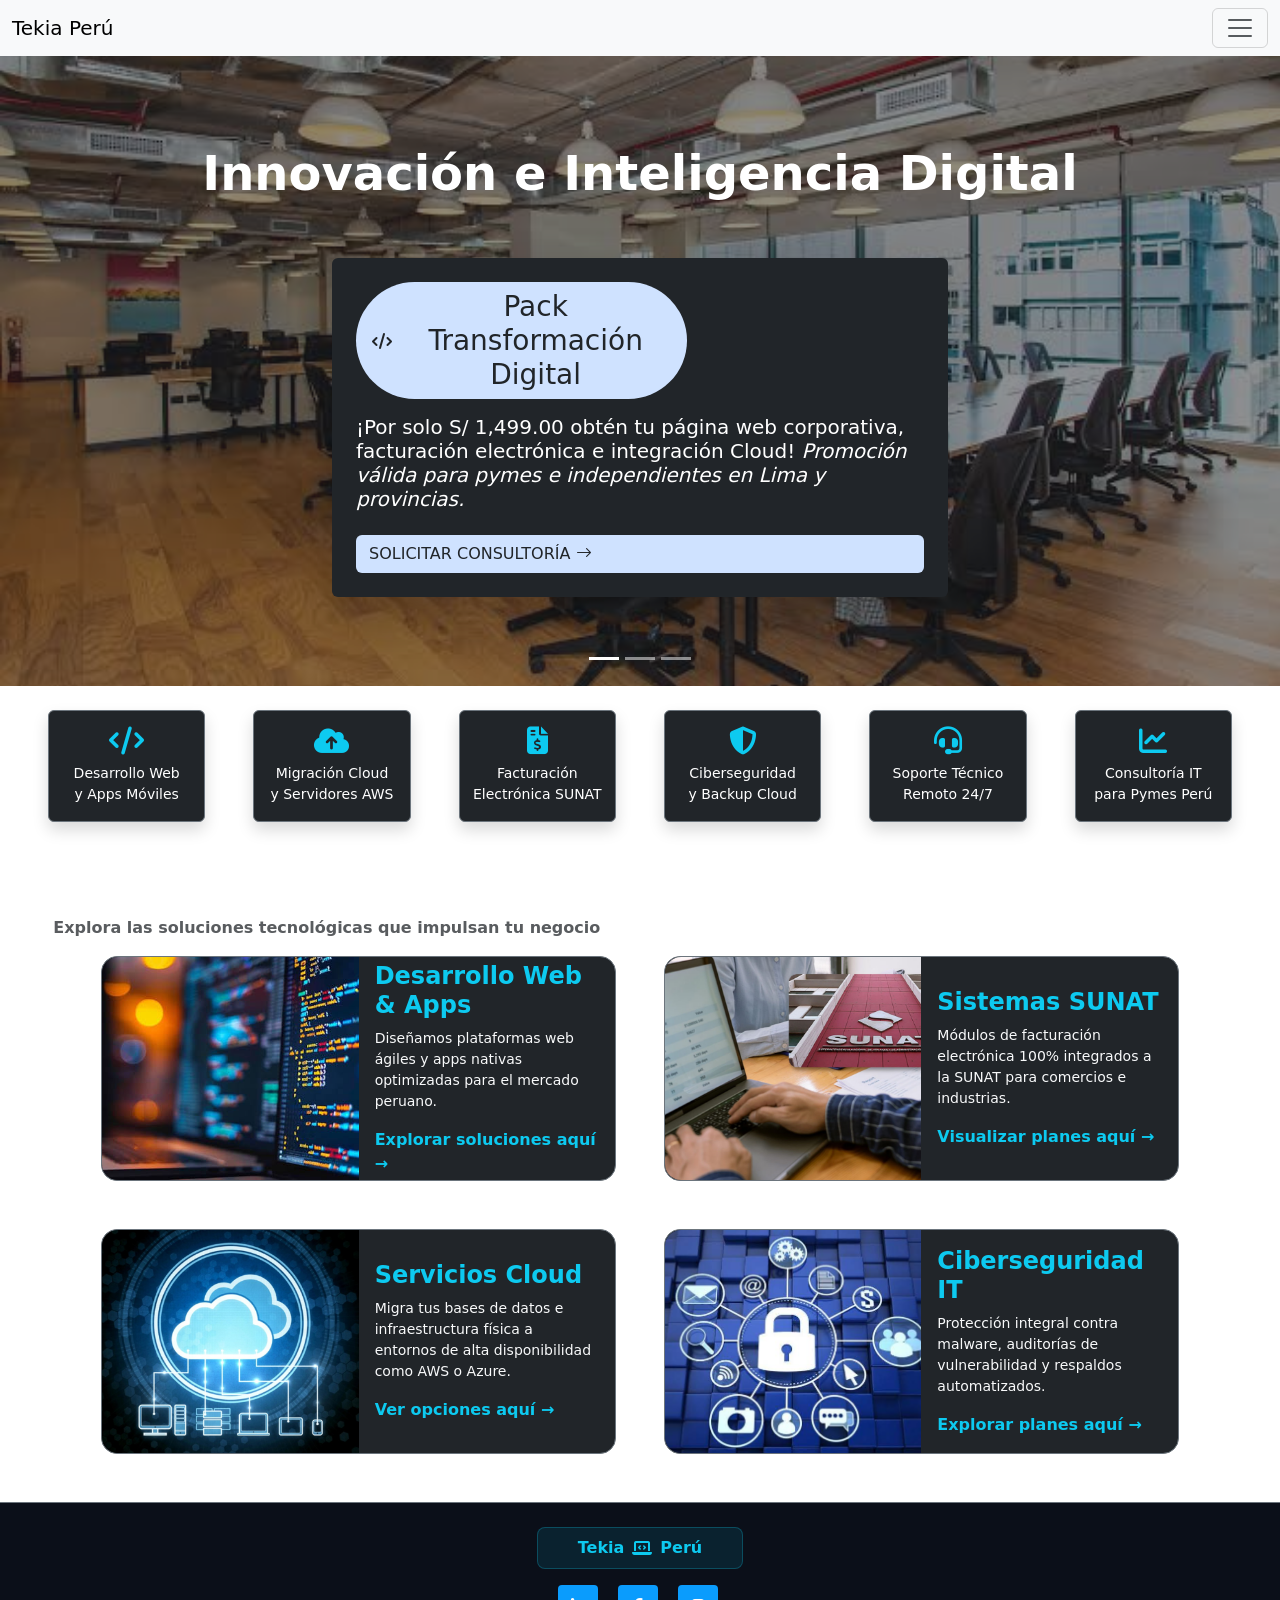
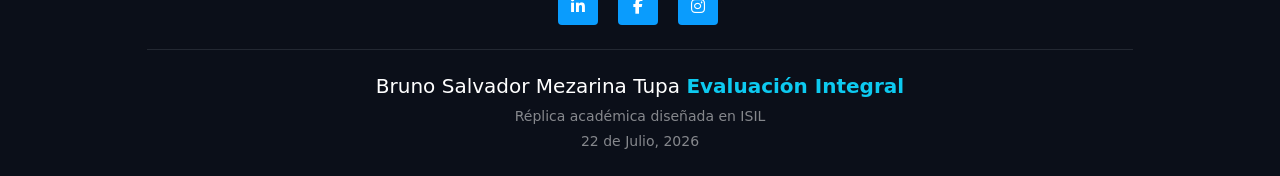
<file: index.html>
<!DOCTYPE html>
<html lang="en">

<head>
    <meta charset="UTF-8">
    <meta name="viewport" content="width=device-width, initial-scale=1.0">
    <title>Tekia Perú | Soluciones Tecnológicas, Desarrollo Web & Facturación SUNAT</title>
    <meta name="description" content="Tekia Perú ofrece soluciones tecnológicas integrales: Desarrollo Web y Mobile a medida, Facturación Electrónica SUNAT, Infraestructura Cloud AWS/Azure y Ciberseguridad para Pymes en Lima y todo el Perú.">
    <meta name="keywords" content="Tekia Perú, desarrollo web Lima, facturación electrónica SUNAT, soporte IT Perú, desarrollo de software, hosting cloud, ciberseguridad Pymes">
    <meta name="author" content="Tekia Perú">
    
    <link rel="canonical" href="https://brunomezat.github.io/Tekia-Peru/">

    <!-- Bootstrap 5 -->
    <link href="https://cdn.jsdelivr.net/npm/bootstrap@5.3.3/dist/css/bootstrap.min.css" rel="stylesheet" />
    <link rel="stylesheet" href="https://cdn.jsdelivr.net/npm/bootstrap-icons@1.11.3/font/bootstrap-icons.css" />
    <link rel="stylesheet" href="https://cdnjs.cloudflare.com/ajax/libs/font-awesome/6.4.0/css/all.min.css">
    <!-- AOS Animations -->
    <link href="https://unpkg.com/aos@2.3.1/dist/aos.css" rel="stylesheet" />
    <!-- Google Fonts -->
    <link rel="preconnect" href="https://fonts.googleapis.com" />
    <link
        href="https://fonts.googleapis.com/css2?family=Playfair+Display:wght@600;800&family=Poppins:wght@300;400;500;600;700&display=swap"
        rel="stylesheet" />
    <!-- Estilos propios -->
    <link rel="stylesheet" href="css/styles.css" />
</head>

<body>
    <header>
        <nav class="navbar bg-light z-100 fixed-top">
            <div class="container-fluid">
                <a class="navbar-brand" href="#">Tekia Perú</a>

                <button class="navbar-toggler" type="button" data-bs-toggle="offcanvas" data-bs-target="#menuOffcanvas"
                    aria-controls="menuOffcanvas">
                    <span class="navbar-toggler-icon"></span>
                </button>

                <div class="nav-menu offcanvas offcanvas-end text-white border-0" tabindex="-1" id="menuOffcanvas">
                    <div class="offcanvas-header">
                        <h5 class="offcanvas-title">Tekia Perú</h5>
                        <button type="button" class="btn-close btn-close-white" data-bs-dismiss="offcanvas"></button>
                    </div>

                    <div class="offcanvas-body">
                        <ul class="navbar-nav align-items-center text-white gap-lg-2">
                            <li><a class="nav-link text-white fw-bold active" aria-current="page"
                                    href="index.html">Inicio</a></li>
                            <li><a class="nav-link text-white fw-bold" href="pages/Productos.html">Productos</a></li>
                            <li><a class="nav-link text-white fw-bold" href="pages/Nosotros.html">Nosotros</a></li>
                            <li><a class="nav-link text-white fw-bold" href="pages/Sedes.html">Sedes</a></li>
                            <li><a class="nav-link text-white fw-bold" href="pages/Contacto.html">Contacto</a></li>
                            <li class="ms-2">
                                <a href="pages/Contacto.html" class="btn nav-btn fw-bold rounded-pill px-3">Cotizar <i
                                        class="bi bi-arrow-right"></i></a>
                            </li>
                        </ul>
                    </div>
                </div>
            </div>
        </nav>
    </header>

    <main>
        <!-- Seccion Hero -->
        <section class="hero carousel slide carousel-fade d-flex" id="Inicio">
            <!-- Botones inferiores de las imagenes -->
            <div class="carousel-indicators">
                <button type="button" data-bs-target="#Inicio" data-bs-slide-to="0" class="active" aria-current="true"
                    aria-label="Imagen 1"></button>
                <button type="button" data-bs-target="#Inicio" data-bs-slide-to="1" aria-label="Imagen 2"></button>
                <button type="button" data-bs-target="#Inicio" data-bs-slide-to="2" aria-label="Imagen 3"></button>
            </div>

            <!-- Contenido en el Hero -->
            <div class="carousel-inner">

                <!-- Slide 1 -->
                <div class="carousel-item active position-relative" style="height: 70vh;">
                    <img src="img/foto1.jpg" class="position-absolute d-block w-100 h-100 object-fit-cover"
                        alt="Primera imagen">

                    <!-- Para hacer una sombra -->
                    <div class="position-absolute top-0 start-0 w-100 h-100 bg-dark bg-opacity-50 z-1"></div>

                    <div
                        class="carousel-caption d-flex flex-column align-items-center justify-content-center h-100 w-100 start-0 bottom-0 px-4 z-2">
                        <h2 class="display-5 fw-bold">Innovación e Inteligencia Digital</h2>

                        <div class="hero-info bg-dark card text-white text-start shadow-lg border-0 p-3 p-md-4 mt-5">
                            <div class="bg-primary-subtle text-dark col-7 px-3 py-2 rounded-pill d-flex">
                                <i class="promo-icon fa-solid fa-code my-auto me-2"></i>
                                <h3 class="text-center mb-0">Pack Transformación Digital</h3>
                            </div>

                            <h5 class="my-3 pb-2">
                                ¡Por solo S/ 1,499.00 obtén tu página web corporativa, facturación electrónica e
                                integración Cloud!
                                <em>Promoción válida para pymes e independientes en Lima y provincias.</em>
                            </h5>
                            <a href="pages/Productos.html" class="btn bg-primary-subtle text-start rounded-2">SOLICITAR
                                CONSULTORÍA <i class="bi bi-arrow-right"></i></a>
                        </div>
                    </div>
                </div>

                <!-- Slide 2 -->
                <div class="carousel-item position-relative" style="height: 70vh;">
                    <img src="img/foto2.jpg" class="position-absolute d-block w-100 h-100 object-fit-cover"
                        alt="Segunda imagen">

                    <div class="position-absolute top-0 start-0 w-100 h-100 bg-dark bg-opacity-50 z-1"></div>

                    <div
                        class="carousel-caption d-flex flex-column align-items-center justify-content-center h-100 w-100 start-0 bottom-0 px-4 z-2">
                        <h2 class="display-5 fw-bold">Desarrollo de Software a Medida</h2>

                        <div class="hero-info bg-dark card text-white text-start shadow-lg border-0 p-3 p-md-4 mt-5">
                            <div class="bg-primary-subtle text-dark col-7 px-3 py-2 rounded-pill d-flex">
                                <i class="promo-icon fa-solid fa-laptop-code my-auto me-2"></i>
                                <h3 class="text-center mb-0">Auditoría IT Gratuita</h3>
                            </div>

                            <h5 class="my-3 pb-2">
                                Diagnóstico completo de tu infraestructura tecnológica sin costo por la contratación de
                                cualquier plan de soporte.
                                <em>Válido para startups y empresas en San Isidro, Surco y Miraflores.</em>
                            </h5>
                            <a href="pages/Productos" class="btn bg-primary-subtle text-start rounded-2">SOLICITAR
                                CONSULTORÍA <i class="bi bi-arrow-right"></i></a>
                        </div>
                    </div>
                </div>

                <!-- Slide 3 -->
                <div class="carousel-item position-relative" style="height: 70vh;">
                    <img src="img/foto3.jpg" class="d-block w-100" alt="Tercera imagen">

                    <div class="position-absolute top-0 start-0 w-100 h-100 bg-dark bg-opacity-50 z-1"></div>

                    <div
                        class="carousel-caption d-flex flex-column align-items-center justify-content-center h-100 w-100 start-0 bottom-0 px-4 z-2">
                        <h2 class="display-5 fw-bold">Seguridad y Soporte 24/7</h2>

                        <div class="hero-info bg-dark card text-white text-start shadow-lg border-0 p-3 p-md-4 mt-5">
                            <div class="bg-primary-subtle text-dark col-7 px-3 py-2 rounded-pill d-flex">
                                <i class="promo-icon fa-solid fa-shield-halved my-auto me-2"></i>
                                <h3 class="text-center mb-0">Plan Ciberseguridad Pyme</h3>
                            </div>

                            <h5 class="my-3 pb-2">
                                Protege la información de tu negocio desde S/ 299.00 al mes con respaldo automático en
                                la nube.
                                <em>Atención presencial en Lima Metropolitana y remota a todo el Perú.</em>
                            </h5>
                            <a href="pages/Productos" class="btn bg-primary-subtle text-start rounded-2">SOLICITAR
                                CONSULTORÍA <i class="bi bi-arrow-right"></i></a>
                        </div>
                    </div>
                </div>
            </div>
        </section>

        <!-- Opciones / Servicios Rápidos -->
        <section class="py-4 px-5 mb-4 text-center" id="Beneficios">
            <div class="opciones row g-5 d-flex">
                <div class="col-lg-2 col-md-4 col-6">
                    <div class="opciones-item card shadow pt-3 bg-dark border-secondary text-white">
                        <i class="fa-solid fa-code mb-2 text-info fs-3"></i>
                        <p class="small">Desarrollo Web<br>y Apps Móviles</p>
                    </div>
                </div>

                <div class="col-lg-2 col-md-4 col-6">
                    <div class="opciones-item card shadow pt-3 bg-dark border-secondary text-white">
                        <i class="fa-solid fa-cloud-arrow-up mb-2 text-info fs-3"></i>
                        <p class="small">Migración Cloud<br>y Servidores AWS</p>
                    </div>
                </div>

                <div class="col-lg-2 col-md-4 col-6">
                    <div class="opciones-item card shadow pt-3 bg-dark border-secondary text-white">
                        <i class="fa-solid fa-file-invoice-dollar mb-2 text-info fs-3"></i>
                        <p class="small">Facturación<br>Electrónica SUNAT</p>
                    </div>
                </div>

                <div class="col-lg-2 col-md-4 col-6">
                    <div class="opciones-item card shadow pt-3 bg-dark border-secondary text-white">
                        <i class="fa-solid fa-shield-halved mb-2 text-info fs-3"></i>
                        <p class="small">Ciberseguridad<br>y Backup Cloud</p>
                    </div>
                </div>

                <div class="col-lg-2 col-md-4 col-6">
                    <div class="opciones-item card shadow pt-3 bg-dark border-secondary text-white">
                        <i class="fa-solid fa-headset mb-2 text-info fs-3"></i>
                        <p class="small">Soporte Técnico<br>Remoto 24/7</p>
                    </div>
                </div>

                <div class="col-lg-2 col-md-4 col-6">
                    <div class="opciones-item card shadow pt-3 bg-dark border-secondary text-white">
                        <i class="fa-solid fa-chart-line mb-2 text-info fs-3"></i>
                        <p class="small">Consultoría IT<br>para Pymes Perú</p>
                    </div>
                </div>
            </div>
        </section>

        <!-- Productos / Servicios Principales -->
        <section class="inv-section col-11 mx-auto mb-5 text-white" id="Servicios">
            <h2 class="fw-bold">Nuestros Servicios Tech</h2>
            <p class="section-subtitle fw-bold text-muted">Explora las soluciones tecnológicas que impulsan tu negocio
            </p>

            <div class="row g-5 mx-4">
                <!-- Servicio 1: Desarrollo Web y Mobile -->
                <div class="col-md-6 col-12">
                    <article class="product-card bg-dark border border-secondary text-white rounded-4 d-flex">
                        <div class="card-img">
                            <img src="img/producto1.jpg" alt="Desarrollo de Software"
                                class="rounded-start-4 w-100 h-100 object-fit-cover">
                        </div>
                        <div class="card-body px-3 d-flex flex-column justify-content-center">
                            <h3 class="card-title mb-2 text-info fs-4 fw-bold">Desarrollo Web & Apps</h3>
                            <p class="card-desc text-light small">
                                Diseñamos plataformas web ágiles y apps nativas optimizadas para el mercado peruano.
                            </p>
                            <a href="pages/Productos.html"
                                class="card-link text-info text-decoration-none fw-bold">Explorar soluciones aquí →</a>
                        </div>
                    </article>
                </div>

                <!-- Servicio 2: Facturación Electrónica -->
                <div class="col-md-6 col-12">
                    <article class="product-card bg-dark border border-secondary text-white rounded-4 d-flex">
                        <div class="card-img">
                            <img src="img/producto2.jpg" alt="Facturación Electrónica SUNAT"
                                class="rounded-start-4 w-100 h-100 object-fit-cover">
                        </div>
                        <div class="card-body px-3 d-flex flex-column justify-content-center">
                            <h3 class="card-title mb-2 text-info fs-4 fw-bold">Sistemas SUNAT</h3>
                            <p class="card-desc text-light small">
                                Módulos de facturación electrónica 100% integrados a la SUNAT para comercios e
                                industrias.
                            </p>
                            <a href="pages/Productos.html"
                                class="card-link text-info text-decoration-none fw-bold">Visualizar planes aquí →</a>
                        </div>
                    </article>
                </div>

                <!-- Servicio 3: Infraestructura Cloud -->
                <div class="col-md-6 col-12">
                    <article class="product-card bg-dark border border-secondary text-white rounded-4 d-flex">
                        <div class="card-img">
                            <img src="img/producto3.jpg" alt="Servicios en la Nube"
                                class="rounded-start-4 w-100 h-100 object-fit-cover">
                        </div>
                        <div class="card-body px-3 d-flex flex-column justify-content-center">
                            <h3 class="card-title mb-2 text-info fs-4 fw-bold">Servicios Cloud</h3>
                            <p class="card-desc text-light small">
                                Migra tus bases de datos e infraestructura física a entornos de alta disponibilidad como
                                AWS o Azure.
                            </p>
                            <a href="pages/Productos.html" class="card-link text-info text-decoration-none fw-bold">Ver
                                opciones aquí →</a>
                        </div>
                    </article>
                </div>

                <!-- Servicio 4: Ciberseguridad & IT -->
                <div class="col-md-6 col-12">
                    <article class="product-card bg-dark border border-secondary text-white rounded-4 d-flex">
                        <div class="card-img">
                            <img src="img/producto4.jpg" alt="Ciberseguridad Empresarial"
                                class="rounded-start-4 w-100 h-100 object-fit-cover">
                        </div>
                        <div class="card-body px-3 d-flex flex-column justify-content-center">
                            <h3 class="card-title mb-2 text-info fs-4 fw-bold">Ciberseguridad IT</h3>
                            <p class="card-desc text-light small">
                                Protección integral contra malware, auditorías de vulnerabilidad y respaldos
                                automatizados.
                            </p>
                            <a href="pages/Productos.html"
                                class="card-link text-info text-decoration-none fw-bold">Explorar planes aquí →</a>
                        </div>
                    </article>
                </div>
            </div>
        </section>
    </main>

    <footer class="p-4 bg-dark border-top border-secondary text-white" id="Contacto"
        style="background-color: #0b0f19 !important;">
        <div class="footer-desc text-center d-flex flex-column align-items-center">
            <div
                class="footer-logo col-12 col-md-4 col-lg-2 mb-3 p-2 rounded-3 bg-opacity-10 bg-info border border-info border-opacity-25 text-info fw-bold">
                <span class="d-inline-flex align-items-center justify-content-center gap-2">
                    Tekia
                    <i class="fa-solid fa-laptop-code"></i>
                    Perú
                </span>
            </div>

            <ul class="footer-socials list-unstyled d-flex gap-3 justify-content-center m-0 p-0">
                <li>
                    <a href="#">
                        <i class="text-white fa-brands fa-linkedin-in"></i>
                    </a>
                </li>
                <li>
                    <a href="#">
                        <i class="text-white fa-brands fa-facebook-f"></i>
                    </a>
                </li>
                <li>
                    <a href="#">
                        <i class="text-white fa-brands fa-instagram"></i>
                    </a>
                </li>
            </ul>
        </div>

        <div class="footer-datos text-center">
            <hr class="border-secondary my-4">
            <h4 class="fs-5 text-white">Bruno Salvador Mezarina Tupa <b class="text-info">Evaluación Integral</b></h4>
            <p class="text-white-50 mb-1 small">Réplica académica diseñada en ISIL</p>
            <p class="text-white-50 mb-0 small">22 de Julio, 2026</p>
        </div>
    </footer>

    <script src="https://cdn.jsdelivr.net/npm/bootstrap@5.3.3/dist/js/bootstrap.bundle.min.js"></script>
    <script src="js/main.js"></script>
</body>

</html>
</file>
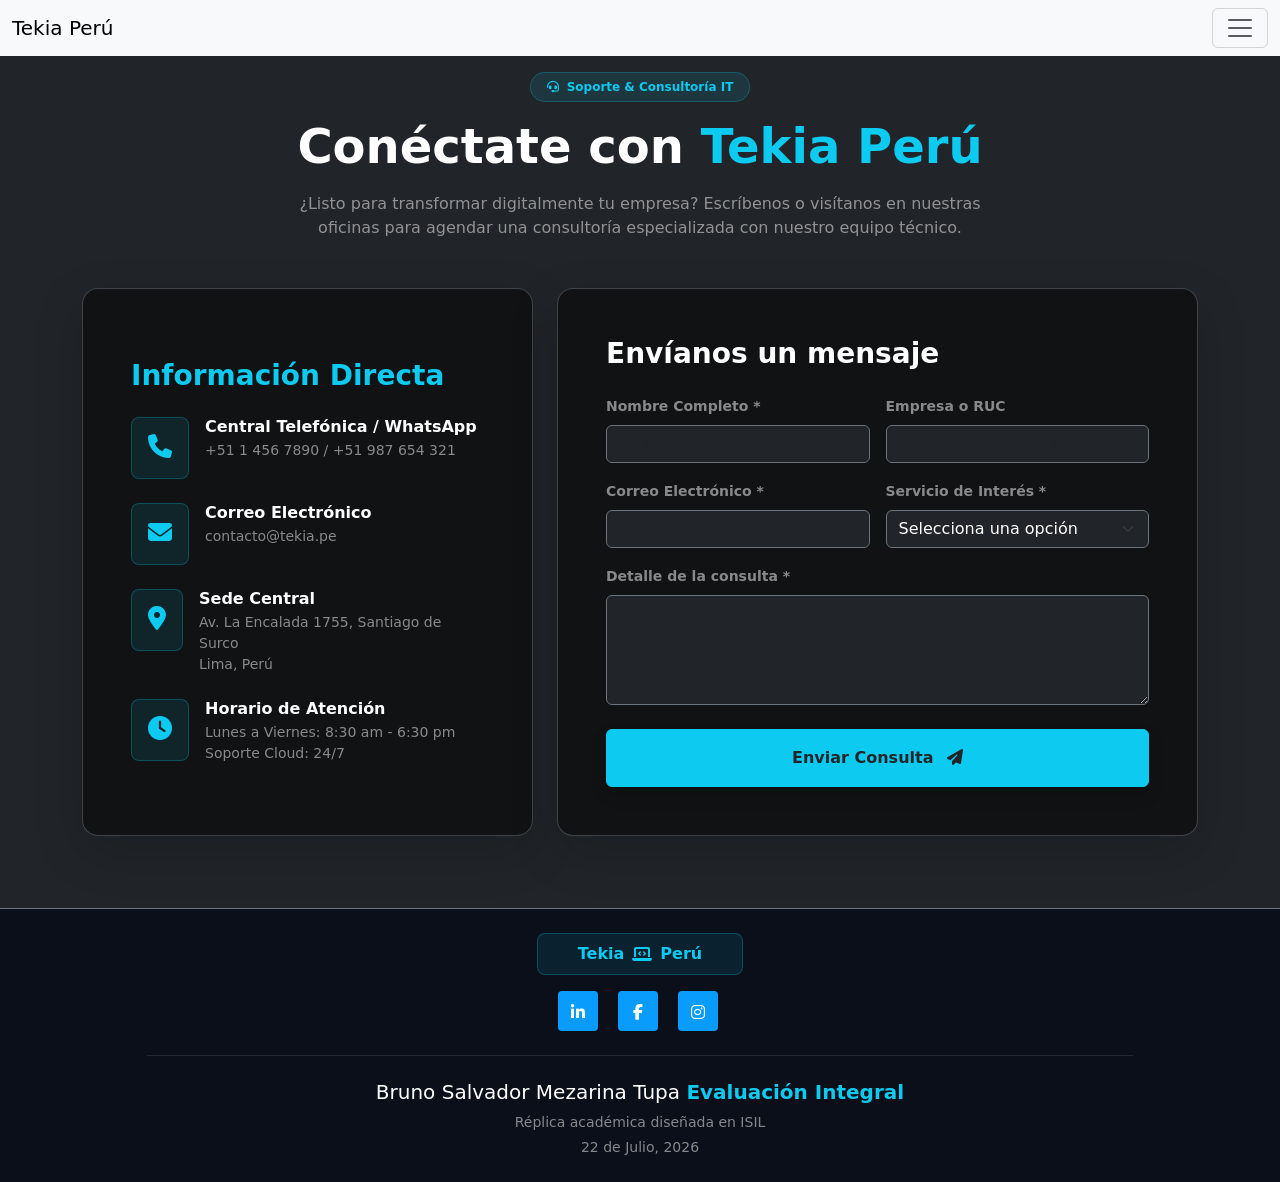
<file: pages/Contacto.html>
<!DOCTYPE html>
<html lang="en">

<head>
    <meta charset="UTF-8">
    <meta name="viewport" content="width=device-width, initial-scale=1.0">
    <title>Contacto & Consultoría IT | Tekia Perú</title>
    <meta name="description" content="Ponte en contacto con el equipo técnico de Tekia Perú. Asesoría en desarrollo web, facturación SUNAT y servicios Cloud en Lima y todo el Perú.">
    
    <link rel="canonical" href="https://brunomezat.github.io/Tekia-Peru/">

    <!-- Bootstrap 5 -->
    <link href="https://cdn.jsdelivr.net/npm/bootstrap@5.3.3/dist/css/bootstrap.min.css" rel="stylesheet" />
    <link rel="stylesheet" href="https://cdn.jsdelivr.net/npm/bootstrap-icons@1.11.3/font/bootstrap-icons.css" />
    <link rel="stylesheet" href="https://cdnjs.cloudflare.com/ajax/libs/font-awesome/6.4.0/css/all.min.css">
    <!-- AOS Animations -->
    <link href="https://unpkg.com/aos@2.3.1/dist/aos.css" rel="stylesheet" />
    <!-- Google Fonts -->
    <link rel="preconnect" href="https://fonts.googleapis.com" />
    <link
        href="https://fonts.googleapis.com/css2?family=Playfair+Display:wght@600;800&family=Poppins:wght@300;400;500;600;700&display=swap"
        rel="stylesheet" />
    <!-- Estilos propios -->
    <link rel="stylesheet" href="../css/styles.css" />
</head>

<body>
    <header>
        <nav class="navbar bg-light z-100 fixed-top">
            <div class="container-fluid">
                <a class="navbar-brand" href="#">Tekia Perú</a>

                <button class="navbar-toggler" type="button" data-bs-toggle="offcanvas" data-bs-target="#menuOffcanvas"
                    aria-controls="menuOffcanvas">
                    <span class="navbar-toggler-icon"></span>
                </button>

                <div class="nav-menu offcanvas offcanvas-end text-white border-0" tabindex="-1" id="menuOffcanvas">
                    <div class="offcanvas-header">
                        <h5 class="offcanvas-title">Tekia Perú</h5>
                        <button type="button" class="btn-close btn-close-white" data-bs-dismiss="offcanvas"></button>
                    </div>

                    <div class="offcanvas-body">
                        <ul class="navbar-nav align-items-center text-white gap-lg-2">
                            <li><a class="nav-link text-white fw-bold active" aria-current="page"
                                    href="../index.html">Inicio</a></li>
                            <li><a class="nav-link text-white fw-bold" href="Productos.html">Productos</a></li>
                            <li><a class="nav-link text-white fw-bold" href="Nosotros.html">Nosotros</a></li>
                            <li><a class="nav-link text-white fw-bold" href="Sedes.html">Sedes</a></li>
                            <li><a class="nav-link text-white fw-bold" href="Contacto.html">Contacto</a></li>
                            <li class="ms-2">
                                <a href="Contacto.html" class="btn nav-btn fw-bold rounded-pill px-3">Cotizar <i
                                        class="bi bi-arrow-right"></i></a>
                            </li>
                        </ul>
                    </div>
                </div>
            </div>
        </nav>
    </header>

    <!-- Contenido Principal: Contacto -->
    <main class="bg-dark text-white py-5 min-vh-100 d-flex align-items-center" id="ContactoMain">
        <div class="container py-4">

            <!-- Encabezado de la Sección -->
            <div class="text-center mb-5">
                <span
                    class="badge bg-info bg-opacity-10 text-info border border-info border-opacity-25 px-3 py-2 rounded-pill mb-3">
                    <i class="fa-solid fa-headset me-2"></i>Soporte & Consultoría IT
                </span>
                <h1 class="display-5 fw-bold text-white mb-3">Conéctate con <span class="text-info">Tekia Perú</span>
                </h1>
                <p class="text-white-50 col-lg-8 mx-auto">
                    ¿Listo para transformar digitalmente tu empresa? Escríbenos o visítanos en nuestras oficinas para
                    agendar una consultoría especializada con nuestro equipo técnico.
                </p>
            </div>

            <div class="row g-4 align-items-stretch justify-content-center">

                <!-- Columna Izquierda: Datos e Información -->
                <div class="col-lg-5 col-12 d-flex flex-column justify-content-between">
                    <div
                        class="bg-black bg-opacity-50 border border-secondary border-opacity-50 rounded-4 p-4 p-md-5 h-100 shadow-lg d-flex flex-column justify-content-center">

                        <h3 class="fw-bold text-info mb-4">Información Directa</h3>

                        <!-- Teléfono -->
                        <div class="d-flex align-items-start mb-4">
                            <div
                                class="bg-info bg-opacity-10 border border-info border-opacity-25 p-3 rounded-3 me-3 text-info">
                                <i class="fa-solid fa-phone fs-4"></i>
                            </div>
                            <div>
                                <h6 class="fw-bold mb-1 text-white">Central Telefónica / WhatsApp</h6>
                                <p class="text-white-50 mb-0 small">+51 1 456 7890 / +51 987 654 321</p>
                            </div>
                        </div>

                        <!-- Correo -->
                        <div class="d-flex align-items-start mb-4">
                            <div
                                class="bg-info bg-opacity-10 border border-info border-opacity-25 p-3 rounded-3 me-3 text-info">
                                <i class="fa-solid fa-envelope fs-4"></i>
                            </div>
                            <div>
                                <h6 class="fw-bold mb-1 text-white">Correo Electrónico</h6>
                                <p class="text-white-50 mb-0 small">contacto@tekia.pe</p>
                            </div>
                        </div>

                        <!-- Ubicación -->
                        <div class="d-flex align-items-start mb-4">
                            <div
                                class="bg-info bg-opacity-10 border border-info border-opacity-25 p-3 rounded-3 me-3 text-info">
                                <i class="fa-solid fa-location-dot fs-4"></i>
                            </div>
                            <div>
                                <h6 class="fw-bold mb-1 text-white">Sede Central</h6>
                                <p class="text-white-50 mb-0 small">Av. La Encalada 1755, Santiago de Surco<br>Lima,
                                    Perú</p>
                            </div>
                        </div>

                        <!-- Horarios -->
                        <div class="d-flex align-items-start">
                            <div
                                class="bg-info bg-opacity-10 border border-info border-opacity-25 p-3 rounded-3 me-3 text-info">
                                <i class="fa-solid fa-clock fs-4"></i>
                            </div>
                            <div>
                                <h6 class="fw-bold mb-1 text-white">Horario de Atención</h6>
                                <p class="text-white-50 mb-0 small">Lunes a Viernes: 8:30 am - 6:30 pm<br>Soporte Cloud:
                                    24/7</p>
                            </div>
                        </div>

                    </div>
                </div>

                <!-- Columna Derecha: Formulario de Contacto -->
                <div class="col-lg-7 col-12">
                    <div
                        class="bg-black bg-opacity-50 border border-secondary border-opacity-50 rounded-4 p-4 p-md-5 shadow-lg">

                        <!-- Banner de Alerta de Éxito (Oculto por defecto con d-none) -->
                        <div id="alertSuccess"
                            class="alert alert-info border border-info bg-dark text-info rounded-3 mb-4 d-none"
                            role="alert">
                            <div class="d-flex align-items-center">
                                <i class="fa-solid fa-circle-check fs-4 me-3"></i>
                                <div>
                                    <strong class="d-block text-white">¡Mensaje enviado con éxito!</strong>
                                    <small class="text-white-50">Gracias por contactar a Tekia Perú. Un especialista se
                                        comunicará contigo pronto.</small>
                                </div>
                            </div>
                        </div>

                        <h3 class="fw-bold text-white mb-4">Envíanos un mensaje</h3>

                        <!-- Formulario con ID asignado para jQuery -->
                        <form id="contactForm" action="#" method="POST">
                            <div class="row g-3">

                                <!-- Nombre -->
                                <div class="col-md-6 col-12">
                                    <label for="nombreContacto" class="form-label text-white-50 small fw-bold">Nombre
                                        Completo *</label>
                                    <input type="text"
                                        class="form-control bg-dark border-secondary text-white shadow-none"
                                        id="nombreContacto" placeholder="Ej. Bruno Mezarina" required>
                                </div>

                                <!-- Empresa / RUC -->
                                <div class="col-md-6 col-12">
                                    <label for="empresaContacto" class="form-label text-white-50 small fw-bold">Empresa
                                        o RUC</label>
                                    <input type="text"
                                        class="form-control bg-dark border-secondary text-white shadow-none"
                                        id="empresaContacto" placeholder="Ej. Mi Empresa S.A.C.">
                                </div>

                                <!-- Email -->
                                <div class="col-md-6 col-12">
                                    <label for="emailContacto" class="form-label text-white-50 small fw-bold">Correo
                                        Electrónico *</label>
                                    <input type="email"
                                        class="form-control bg-dark border-secondary text-white shadow-none"
                                        id="emailContacto" placeholder="correo@empresa.pe" required>
                                </div>

                                <!-- Servicio de Interés -->
                                <div class="col-md-6 col-12">
                                    <label for="servicioContacto"
                                        class="form-label text-white-50 small fw-bold">Servicio de Interés *</label>
                                    <select class="form-select bg-dark border-secondary text-white shadow-none"
                                        id="servicioContacto" required>
                                        <option value="" selected disabled>Selecciona una opción</option>
                                        <option value="web">Desarrollo Web & Apps</option>
                                        <option value="sunat">Facturación Electrónica SUNAT</option>
                                        <option value="cloud">Servicios en la Nube / AWS</option>
                                        <option value="ciberseguridad">Ciberseguridad IT</option>
                                        <option value="powerbi">Análisis de Datos / Power BI</option>
                                    </select>
                                </div>

                                <!-- Mensaje -->
                                <div class="col-12">
                                    <label for="mensajeContacto" class="form-label text-white-50 small fw-bold">Detalle
                                        de la consulta *</label>
                                    <textarea class="form-control bg-dark border-secondary text-white shadow-none"
                                        id="mensajeContacto" rows="4"
                                        placeholder="Cuéntanos brevemente los requerimientos de tu proyecto..."
                                        required></textarea>
                                </div>

                                <!-- Botón de Envío -->
                                <div class="col-12 mt-4">
                                    <button type="submit" id="btnSubmit"
                                        class="btn btn-info w-100 fw-bold py-3 text-dark shadow">
                                        Enviar Consulta <i class="fa-solid fa-paper-plane ms-2"></i>
                                    </button>
                                </div>

                            </div>
                        </form>
                    </div>
                </div>
            </div>
        </div>
    </main>

    <footer class="p-4 bg-dark border-top border-secondary text-white" id="Contacto"
        style="background-color: #0b0f19 !important;">
        <div class="footer-desc text-center d-flex flex-column align-items-center">
            <div
                class="footer-logo col-12 col-md-4 col-lg-2 mb-3 p-2 rounded-3 bg-opacity-10 bg-info border border-info border-opacity-25 text-info fw-bold">
                <span class="d-inline-flex align-items-center justify-content-center gap-2">
                    Tekia
                    <i class="fa-solid fa-laptop-code"></i>
                    Perú
                </span>
            </div>

            <ul class="footer-socials list-unstyled d-flex gap-3 justify-content-center m-0 p-0">
                <li>
                    <a href="#">
                        <i class="text-white fa-brands fa-linkedin-in"></i>
                    </a>
                </li>
                <li>
                    <a href="#">
                        <i class="text-white fa-brands fa-facebook-f"></i>
                    </a>
                </li>
                <li>
                    <a href="#">
                        <i class="text-white fa-brands fa-instagram"></i>
                    </a>
                </li>
            </ul>
        </div>

        <div class="footer-datos text-center">
            <hr class="border-secondary my-4">
            <h4 class="fs-5 text-white">Bruno Salvador Mezarina Tupa <b class="text-info">Evaluación Integral</b></h4>
            <p class="text-white-50 mb-1 small">Réplica académica diseñada en ISIL</p>
            <p class="text-white-50 mb-0 small">22 de Julio, 2026</p>
        </div>
    </footer>

    <script src="https://code.jquery.com/jquery-3.7.1.min.js"></script>
    <script src="https://cdn.jsdelivr.net/npm/bootstrap@5.3.3/dist/js/bootstrap.bundle.min.js"></script>
    <script src="../js/main.js"></script>
    <script>
        $(document).ready(function () {
            // Escuchar el evento submit del formulario de contacto
            $('#contactForm').on('submit', function (e) {
                e.preventDefault(); // Evitar la recarga automática de la página

                const $alert = $('#alertSuccess');
                const $form = $(this);
                const $btn = $('#btnSubmit');

                // Deshabilitar botón temporalmente para evitar múltiples envíos
                $btn.prop('disabled', true).html('Enviando... <i class="fa-solid fa-spinner fa-spin ms-2"></i>');

                // Simular tiempo de procesamiento de envío (ej. 1 segundo)
                setTimeout(function () {
                    // 1. Limpiar campos del formulario
                    $form[0].reset();

                    // 2. Restaurar el botón original
                    $btn.prop('disabled', false).html('Enviar Consulta <i class="fa-solid fa-paper-plane ms-2"></i>');

                    // 3. EFECTO JQUERY: Remover d-none, ocultar instantáneamente y aplicar slideDown() + delay() + slideUp()
                    $alert
                        .removeClass('d-none')
                        .hide()
                        .slideDown(400)      // Deslizar suavemente hacia abajo (400ms)
                        .delay(4000)         // Mantener visible por 4 segundos
                        .slideUp(400, function () { // Ocultar con deslizamiento
                            $(this).addClass('d-none'); // Volver a añadir d-none al terminar la animación
                        });

                }, 1000);
            });

        });
    </script>
</body>

</html>
</file>
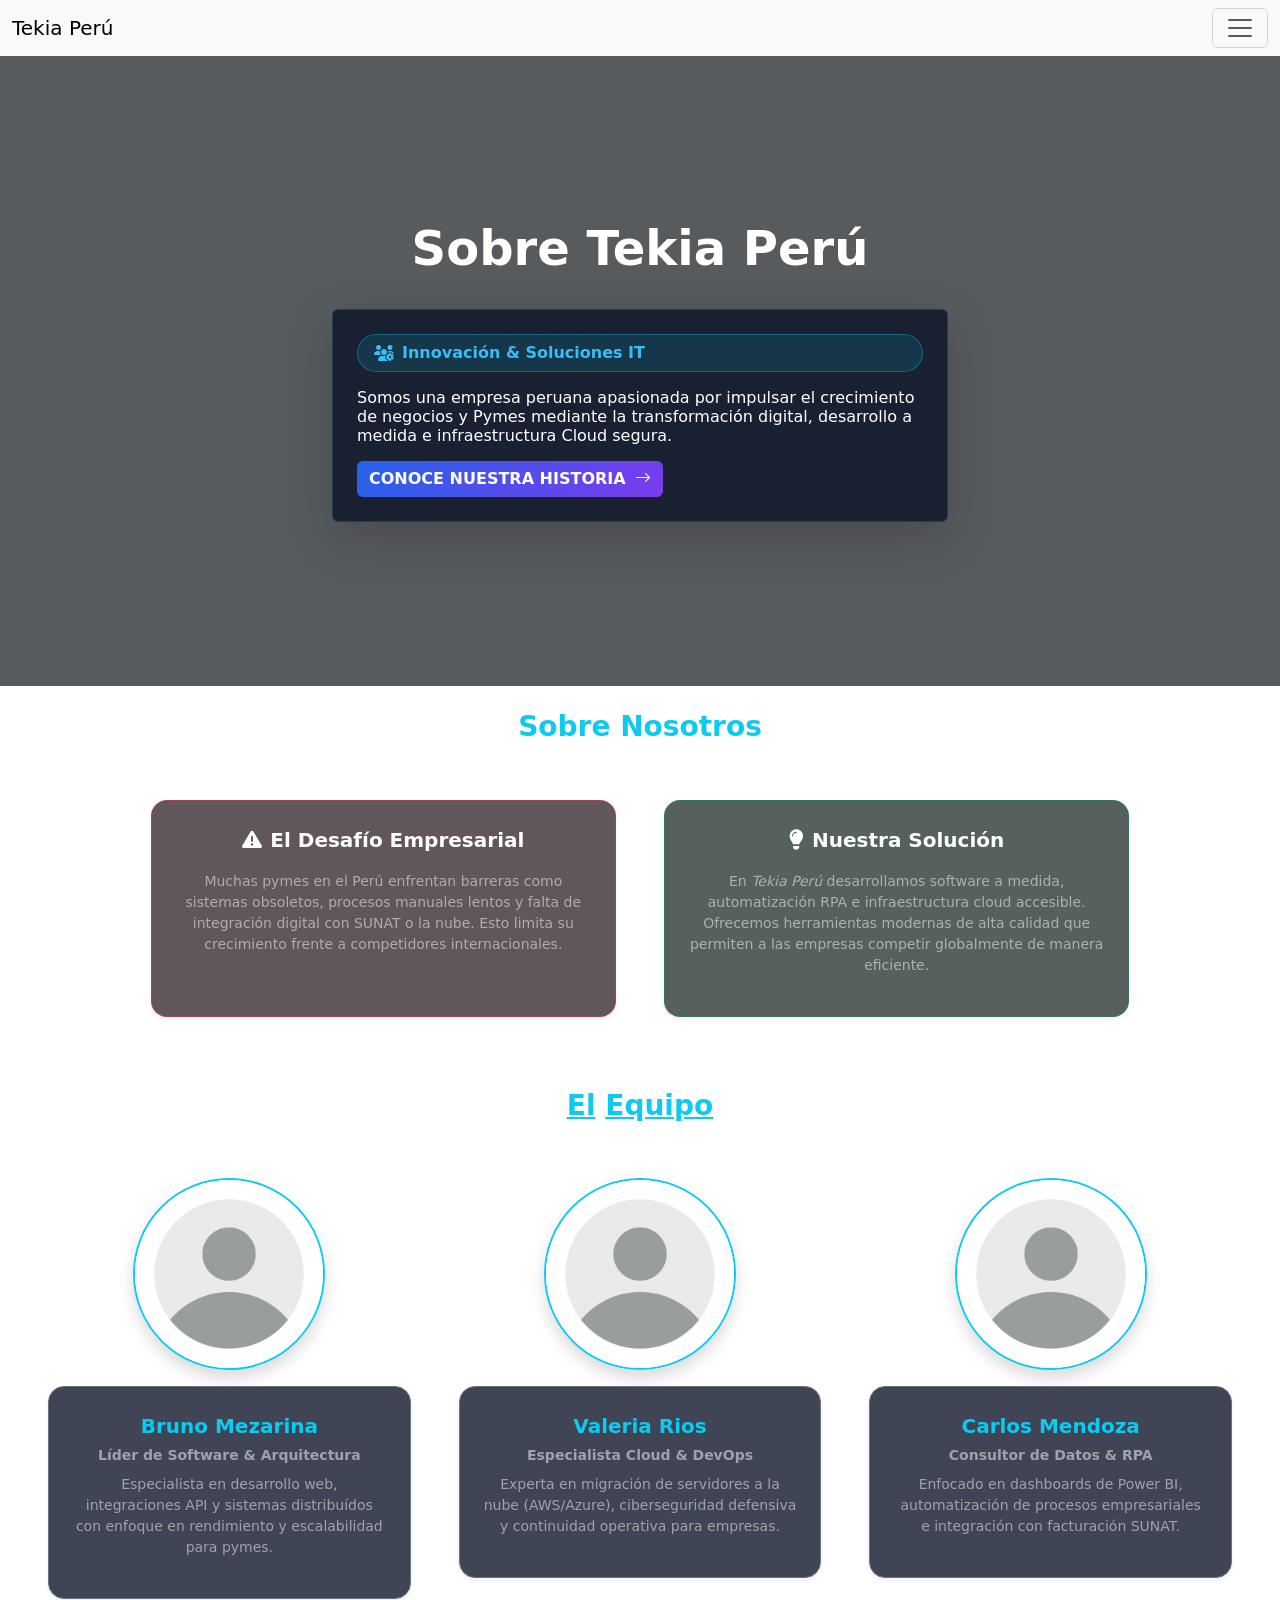
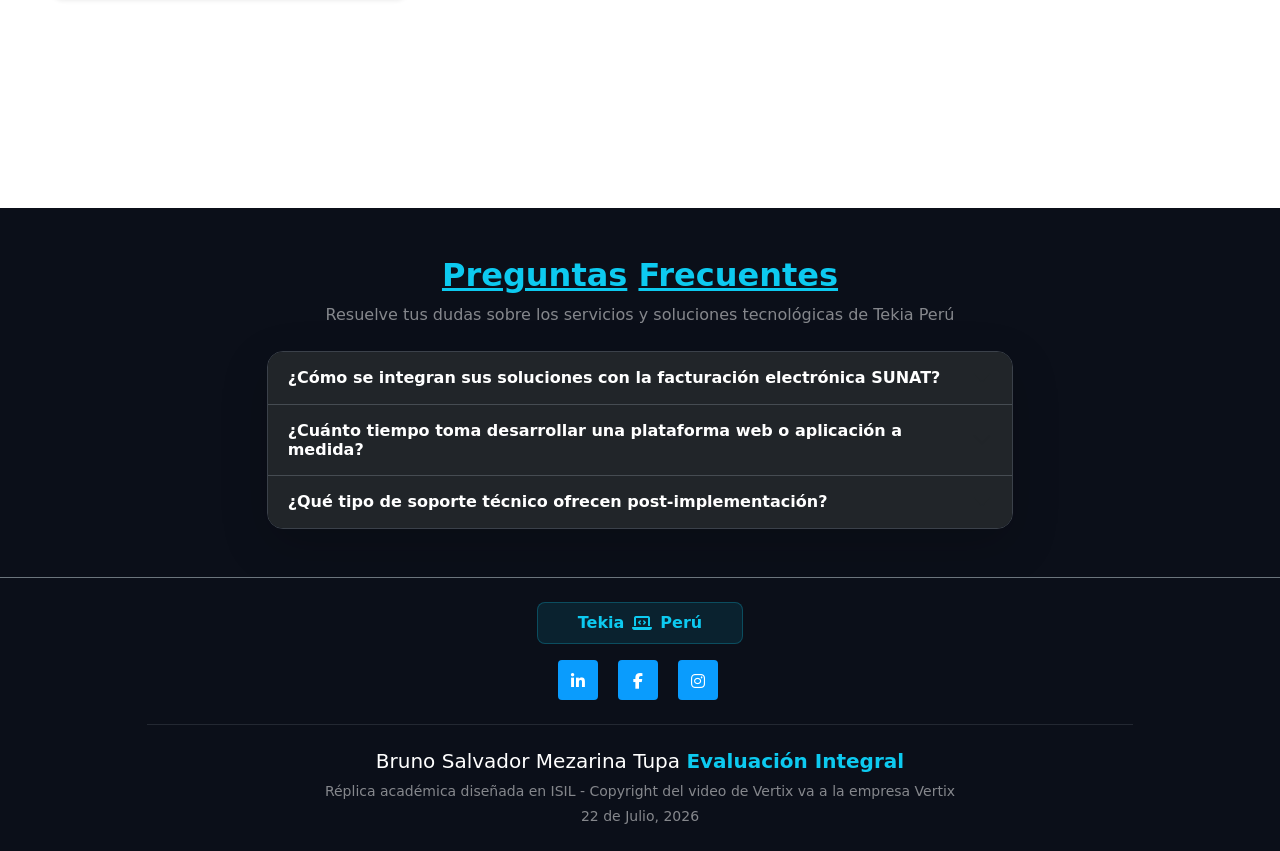
<file: pages/Nosotros.html>
<!DOCTYPE html>
<html lang="en">

<head>
    <meta charset="UTF-8">
    <meta name="viewport" content="width=device-width, initial-scale=1.0">
    <title>Contacto & Consultoría IT | Tekia Perú</title>
    <meta name="description" content="Ponte en contacto con el equipo técnico de Tekia Perú. Asesoría en desarrollo web, facturación SUNAT y servicios Cloud en Lima y todo el Perú.">
    <meta name="robots" content="index, follow">

    <link rel="canonical" href="https://brunomezat.github.io/Tekia-Peru/">

    <!-- Bootstrap 5 -->
    <link href="https://cdn.jsdelivr.net/npm/bootstrap@5.3.3/dist/css/bootstrap.min.css" rel="stylesheet" />
    <link rel="stylesheet" href="https://cdn.jsdelivr.net/npm/bootstrap-icons@1.11.3/font/bootstrap-icons.css" />
    <link rel="stylesheet" href="https://cdnjs.cloudflare.com/ajax/libs/font-awesome/6.4.0/css/all.min.css">
    <!-- AOS Animations -->
    <link href="https://unpkg.com/aos@2.3.1/dist/aos.css" rel="stylesheet" />
    <!-- Google Fonts -->
    <link rel="preconnect" href="https://fonts.googleapis.com" />
    <link
        href="https://fonts.googleapis.com/css2?family=Playfair+Display:wght@600;800&family=Poppins:wght@300;400;500;600;700&display=swap"
        rel="stylesheet" />
    <!-- Estilos propios -->
    <link rel="stylesheet" href="../css/styles.css" />
</head>

<body>
    <header>
        <nav class="navbar bg-light z-100 fixed-top">
            <div class="container-fluid">
                <a class="navbar-brand" href="#">Tekia Perú</a>

                <button class="navbar-toggler" type="button" data-bs-toggle="offcanvas" data-bs-target="#menuOffcanvas"
                    aria-controls="menuOffcanvas">
                    <span class="navbar-toggler-icon"></span>
                </button>

                <div class="nav-menu offcanvas offcanvas-end text-white border-0" tabindex="-1" id="menuOffcanvas">
                    <div class="offcanvas-header">
                        <h5 class="offcanvas-title">Tekia Perú</h5>
                        <button type="button" class="btn-close btn-close-white" data-bs-dismiss="offcanvas"></button>
                    </div>

                    <div class="offcanvas-body">
                        <ul class="navbar-nav align-items-center text-white gap-lg-2">
                            <li><a class="nav-link text-white fw-bold active" aria-current="page"
                                    href="../index.html">Inicio</a></li>
                            <li><a class="nav-link text-white fw-bold" href="Productos.html">Productos</a></li>
                            <li><a class="nav-link text-white fw-bold" href="Nosotros.html">Nosotros</a></li>
                            <li><a class="nav-link text-white fw-bold" href="Sedes.html">Locales</a></li>
                            <li><a class="nav-link text-white fw-bold" href="Contacto.html">Contacto</a></li>
                            <li class="ms-2">
                                <a href="Contacto.html" class="btn nav-btn fw-bold rounded-pill px-3">Reservar <i
                                        class="bi bi-arrow-right"></i></a>
                            </li>
                        </ul>
                    </div>
                </div>
            </div>
        </nav>
    </header>

    <main>
        <!-- Seccion Hero - Nosotros (Video Background) -->
        <section class="hero" id="Inicio">
            <div class="secondary-hero position-relative overflow-hidden">

                <!-- Video de fondo -->
                <div class="position-absolute top-0 start-0 w-100 h-100 z-0 overflow-hidden">
                    <iframe 
                        class="w-100 h-100 border-0" 
                        style="object-fit: cover; pointer-events: none; transform: scale(1.3);" 
                        src="https://www.youtube.com/embed/mEKUlS42ufU?autoplay=1&mute=1&loop=1&playlist=mEKUlS42ufU&controls=0&showinfo=0&rel=0&modestbranding=1" 
                        title="Fondo Tekia Perú"
                        allow="autoplay; encrypted-media">
                    </iframe>
                </div>

                <!-- Overlay oscuro estilo tech para garantizar legibilidad del texto -->
                <div class="position-absolute top-0 start-0 w-100 h-100 bg-dark bg-opacity-75 z-1"></div>

                <!-- Contenido principal sobre el video -->
                <div
                    class="position-absolute top-0 start-0 d-flex flex-column align-items-center justify-content-center h-100 w-100 px-4 z-2">
                    <h2 class="display-5 text-white fw-bold hero-title text-center">Sobre Tekia Perú</h2>

                    <div class="hero-info card bg-dark border border-secondary text-white text-start shadow-lg p-3 p-md-4 mt-4"
                        style="background: rgba(15, 23, 42, 0.85) !important; backdrop-filter: blur(16px); border-color: rgba(56, 189, 248, 0.2) !important;">
                        <div class="tech-badge col-auto px-3 py-2 rounded-pill d-inline-flex align-items-center mb-2"
                            style="background: rgba(6, 182, 212, 0.15) !important; border: 1px solid rgba(6, 182, 212, 0.4) !important; color: #38bdf8 !important;">
                            <i class="fa-solid fa-users-gear me-2"></i>
                            <h3 class="mb-0 fs-6 fw-bold">Innovación & Soluciones IT</h3>
                        </div>

                        <h5 class="my-2 pb-2 text-white fs-6">
                            Somos una empresa peruana apasionada por impulsar el crecimiento de negocios y Pymes
                            mediante la transformación digital, desarrollo a medida e infraestructura Cloud segura.
                        </h5>
                        <a href="#Mision" class="btn text-white text-start rounded-2 fw-bold align-self-start"
                            style="background: linear-gradient(135deg, #2563eb 0%, #7c3aed 100%) !important; border: none !important;">CONOCE
                            NUESТRA HISTORIA <i class="bi bi-arrow-right ms-1"></i></a>
                    </div>
                </div>

            </div>
        </section>

        <!-- Problema y Solucion -->
        <section class="py-4 px-5 mb-4 text-center d-flex text-white" id="Motivacion">
            <div class="section-info w-100">
                <div class="info-text">
                    <div class="info-text-title mb-4">
                        <u>
                            <h3 class="section-title text-info fw-bold">Sobre Nosotros</h3>
                        </u>
                        <em>
                            <h5 class="text-white-50">Tekia Perú, la alternativa tecnológica moderna: impulsando tu
                                transformación digital</h5>
                        </em>
                    </div>

                    <div class="row g-5 justify-content-center">
                        <!-- El Problema -->
                        <div class="col-md-5 col-11 mx-auto mx-md-0">
                            <div class="card bg-dark border border-danger border-opacity-50 text-white px-4 py-4 rounded-4 h-100 shadow-sm"
                                style="background: rgba(30, 15, 20, 0.7) !important; backdrop-filter: blur(12px);">
                                <p class="text-danger-subtle fs-5 mb-3"><i
                                        class="fa-solid fa-triangle-exclamation me-2"></i><b>El Desafío Empresarial</b>
                                </p>
                                <p class="text-white-50 small">
                                    Muchas pymes en el Perú enfrentan barreras como sistemas obsoletos, procesos
                                    manuales lentos y falta de integración digital con SUNAT o la nube. Esto limita su
                                    crecimiento frente a competidores internacionales.
                                </p>
                            </div>
                        </div>

                        <!-- La Solución -->
                        <div class="col-md-5 col-11 mx-auto mx-md-0">
                            <div class="card bg-dark border border-success border-opacity-50 text-white px-4 py-4 rounded-4 h-100 shadow-sm"
                                style="background: rgba(15, 30, 25, 0.7) !important; backdrop-filter: blur(12px);">
                                <p class="text-success-subtle fs-5 mb-3"><i
                                        class="fa-solid fa-lightbulb me-2"></i><b>Nuestra Solución</b></p>
                                <p class="text-white-50 small">
                                    En <em>Tekia Perú</em> desarrollamos software a medida, automatización RPA e
                                    infraestructura cloud accesible. Ofrecemos herramientas modernas de alta calidad que
                                    permiten a las empresas competir globalmente de manera eficiente.
                                </p>
                            </div>
                        </div>
                    </div>
                </div>
            </div>
        </section>

        <!-- Seccion del equipo -->
        <section class="py-4 px-5 mb-4 text-center d-flex text-white" id="Equipo">
            <div class="section-info w-100">
                <div class="info-text">
                    <div class="info-text-title mb-4">
                        <h3 class="section-title text-info fw-bold"> <u>El</u> <u>Equipo</u></h3>
                        <em>
                            <p class="text-white-50">Profesionales peruanos comprometidos con la innovación tecnológica
                                de tu empresa</p>
                        </em>
                    </div>

                    <div class="info-text-desc row g-5 justify-content-center">
                        <!-- Miembro 1 -->
                        <div class="col-lg-4 col-11 mx-auto mx-md-0">
                            <div class="team-img align-items-center mb-3 mx-auto">
                                <img src="../img/foto4.jpg" alt="Líder de Desarrollo - Bruno Mezarina"
                                    class="rounded-circle object-fit-cover h-100 w-100 border border-info border-2 shadow">
                            </div>

                            <div class="card bg-dark border border-secondary text-white px-4 py-4 rounded-4 shadow-sm"
                                style="background: rgba(15, 23, 42, 0.8) !important; backdrop-filter: blur(12px);">
                                <p class="text-info fs-5 mb-1"><b>Bruno Mezarina</b></p>
                                <p class="text-white-50 small mb-2"><b>Líder de Software & Arquitectura</b></p>
                                <p class="text-white-50 small">
                                    Especialista en desarrollo web, integraciones API y sistemas distribuídos con
                                    enfoque en rendimiento y escalabilidad para pymes.
                                </p>
                            </div>
                        </div>

                        <!-- Miembro 2 -->
                        <div class="col-lg-4 col-11 mx-auto mx-md-0">
                            <div class="team-img align-items-center mb-3 mx-auto">
                                <img src="../img/foto4.jpg" alt="Especialista Cloud & DevOps"
                                    class="rounded-circle object-fit-cover h-100 w-100 border border-info border-2 shadow">
                            </div>

                            <div class="card bg-dark border border-secondary text-white px-4 py-4 rounded-4 shadow-sm"
                                style="background: rgba(15, 23, 42, 0.8) !important; backdrop-filter: blur(12px);">
                                <p class="text-info fs-5 mb-1"><b>Valeria Rios</b></p>
                                <p class="text-white-50 small mb-2"><b>Especialista Cloud & DevOps</b></p>
                                <p class="text-white-50 small">
                                    Experta en migración de servidores a la nube (AWS/Azure), ciberseguridad defensiva y
                                    continuidad operativa para empresas.
                                </p>
                            </div>
                        </div>

                        <!-- Miembro 3 -->
                        <div class="col-lg-4 col-11 mx-auto mx-md-0">
                            <div class="team-img align-items-center mb-3 mx-auto">
                                <img src="../img/foto4.jpg" alt="Consultor de Automatización & Datos"
                                    class="rounded-circle object-fit-cover h-100 w-100 border border-info border-2 shadow">
                            </div>

                            <div class="card bg-dark border border-secondary text-white px-4 py-4 rounded-4 shadow-sm"
                                style="background: rgba(15, 23, 42, 0.8) !important; backdrop-filter: blur(12px);">
                                <p class="text-info fs-5 mb-1"><b>Carlos Mendoza</b></p>
                                <p class="text-white-50 small mb-2"><b>Consultor de Datos & RPA</b></p>
                                <p class="text-white-50 small">
                                    Enfocado en dashboards de Power BI, automatización de procesos empresariales e
                                    integración con facturación SUNAT.
                                </p>
                            </div>
                        </div>
                    </div>
                </div>
            </div>
        </section>

        <!-- Preguntas Frecuentes -->
        <section class="py-5 text-white" id="FAQ" style="background-color: #0b0f19;">
            <div class="info-title text-center mb-4">
                <h2 class="section-title text-info fw-bold"><u>Preguntas</u> <u>Frecuentes</u></h2>
                <p class="text-white-50">Resuelve tus dudas sobre los servicios y soluciones tecnológicas de Tekia Perú
                </p>
            </div>

            <div class="info-text">
                <div class="accordion accordion-flush col-11 col-md-9 col-lg-7 mx-auto rounded-4 overflow-hidden border border-secondary border-opacity-50 shadow-lg"
                    id="accordionFlushExample">

                    <!-- Pregunta 1 -->
                    <div class="accordion-item bg-dark text-white border-bottom border-secondary border-opacity-50">
                        <h2 class="accordion-header" id="flush-headingOne">
                            <button class="accordion-button collapsed bg-dark text-white shadow-none fw-bold"
                                type="button" data-bs-toggle="collapse" data-bs-target="#flush-collapseOne"
                                aria-expanded="false" aria-controls="flush-collapseOne">
                                ¿Cómo se integran sus soluciones con la facturación electrónica SUNAT?
                            </button>
                        </h2>
                        <div id="flush-collapseOne" class="accordion-collapse collapse"
                            aria-labelledby="flush-headingOne" data-bs-parent="#accordionFlushExample">
                            <div
                                class="accordion-body bg-dark text-white-50 border-top border-secondary border-opacity-25 small">
                                Nos encargamos de conectar tu sistema web, ERP o POS existente mediante APIs seguras con
                                la SUNAT (o un PSE autorizado). Garantizamos la emisión instantánea de boletas,
                                facturas, notas de crédito y la validación en tiempo real.
                            </div>
                        </div>
                    </div>

                    <!-- Pregunta 2 -->
                    <div class="accordion-item bg-dark text-white border-bottom border-secondary border-opacity-50">
                        <h2 class="accordion-header" id="flush-headingTwo">
                            <button class="accordion-button collapsed bg-dark text-white shadow-none fw-bold"
                                type="button" data-bs-toggle="collapse" data-bs-target="#flush-collapseTwo"
                                aria-expanded="false" aria-controls="flush-collapseTwo">
                                ¿Cuánto tiempo toma desarrollar una plataforma web o aplicación a medida?
                            </button>
                        </h2>
                        <div id="flush-collapseTwo" class="accordion-collapse collapse"
                            aria-labelledby="flush-headingTwo" data-bs-parent="#accordionFlushExample">
                            <div
                                class="accordion-body bg-dark text-white-50 border-top border-secondary border-opacity-25 small">
                                El tiempo varía según la complejidad del proyecto. Un sitio web institucional o landing
                                page suele tomar entre 2 y 3 semanas, mientras que una aplicación a medida o un portal
                                Web con e-commerce y facturación puede tomar de 4 a 8 semanas con entregas funcionales
                                por etapas (metodología Ágil).
                            </div>
                        </div>
                    </div>

                    <!-- Pregunta 3 -->
                    <div class="accordion-item bg-dark text-white">
                        <h2 class="accordion-header" id="flush-headingThree">
                            <button class="accordion-button collapsed bg-dark text-white shadow-none fw-bold"
                                type="button" data-bs-toggle="collapse" data-bs-target="#flush-collapseThree"
                                aria-expanded="false" aria-controls="flush-collapseThree">
                                ¿Qué tipo de soporte técnico ofrecen post-implementación?
                            </button>
                        </h2>
                        <div id="flush-collapseThree" class="accordion-collapse collapse"
                            aria-labelledby="flush-headingThree" data-bs-parent="#accordionFlushExample">
                            <div
                                class="accordion-body bg-dark text-white-50 border-top border-secondary border-opacity-25 small">
                                Todos nuestros planes incluyen un periodo de garantía de soporte técnico sin costo
                                adicional. Además, ofrecemos planes mensuales de mantenimiento, monitoreo de servidores
                                Cloud AWS/Azure 24/7 y copias de seguridad automatizadas para garantizar la continuidad
                                de tu negocio.
                            </div>
                        </div>
                    </div>

                </div>
            </div>
        </section>
    </main>

    <footer class="p-4 bg-dark border-top border-secondary text-white" id="Contacto"
        style="background-color: #0b0f19 !important;">
        <div class="footer-desc text-center d-flex flex-column align-items-center">
            <div
                class="footer-logo col-12 col-md-4 col-lg-2 mb-3 p-2 rounded-3 bg-opacity-10 bg-info border border-info border-opacity-25 text-info fw-bold">
                <span class="d-inline-flex align-items-center justify-content-center gap-2">
                    Tekia
                    <i class="fa-solid fa-laptop-code"></i>
                    Perú
                </span>
            </div>

            <ul class="footer-socials list-unstyled d-flex gap-3 justify-content-center m-0 p-0">
                <li>
                    <a href="#">
                        <i class="text-white fa-brands fa-linkedin-in"></i>
                    </a>
                </li>
                <li>
                    <a href="#">
                        <i class="text-white fa-brands fa-facebook-f"></i>
                    </a>
                </li>
                <li>
                    <a href="#">
                        <i class="text-white fa-brands fa-instagram"></i>
                    </a>
                </li>
            </ul>
        </div>

        <div class="footer-datos text-center">
            <hr class="border-secondary my-4">
            <h4 class="fs-5 text-white">Bruno Salvador Mezarina Tupa <b class="text-info">Evaluación Integral</b></h4>
            <p class="text-white-50 mb-1 small">Réplica académica diseñada en ISIL - Copyright del video de Vertix va a la empresa Vertix</p>
            <p class="text-white-50 mb-0 small">22 de Julio, 2026</p>
        </div>
    </footer>

    <script src="https://cdn.jsdelivr.net/npm/bootstrap@5.3.3/dist/js/bootstrap.bundle.min.js"></script>
    <script src="../js/main.js"></script>
</body>

</html>
</file>
<file: css/styles.css>
main {
    padding-top: 56px;
}

.nav-menu {
    background-color: #0F172A;
}

.nav-btn {
    border-color: white;
    color: white;
}

.nav-btn:hover {
    border-color: #0a9cfd;
    color: #0a9cfd;
    background-color: white;
}

.hero-info {
    max-width: 50%;
}

.opciones-item {
    color: white;
    transition: transform 0.3s ease, box-shadow 0.3s ease;
}

.opciones-item:hover {
    transform: translateY(-8px) scale(1.03);
    box-shadow: 0 12px 24px rgba(0, 0, 0, 0.15);
}

.product-card {
    height: 25vh;
    transition: transform 0.3s ease, box-shadow 0.3s ease;
}

.product-card:hover {
    transform: translateY(-8px) scale(1.03);
    box-shadow: 0 12px 24px rgba(0, 0, 0, 0.15);
}

.card-img {
    width: 50%;
}

.card-img img, .service-img img {
    object-fit: cover;
}

.card-body {
    width: 50%;
}

.tabla-nombre {
    width: 50%;
}

.tabla-nombre input {
    width: 100%;
}

.secondary-hero {
    height: 70vh;
}

.opciones-item {
    height: 80;
}

.info-text-desc {
    min-height: 70vh;
}

@media (min-width: 1200px) {
    .team-img {
        width: 15vw;
        height: 15vw;
    }
}

@media (max-width: 1200px) {
    .team-img {
        width: 20vw;
        height: 20vw;
    }
}

@media (max-width: 992px) {
    .team-img {
        width: 25vw;
        height: 25vw;
    }
}

.Respuesta {
    display: none;
}

.mapas {
    height: 60vh;
}

.gallery-btn {
    height: 20vh;
}

.footer-socials {
    list-style: none;
}

.footer-socials li {
    display: inline-block;
    background-color: #0a9cfd;
    margin-right: 4px;
    padding-top: 10px;
    width: 40px;
    height: 40px;
    border-radius: 4px;
}

.footer-socials a {
    text-decoration: none;
    color: white;
}

.footer-socials a:hover {
    color: #fa8601;
}

.footer-datos {
    margin: 0 10%;
}
</file>
